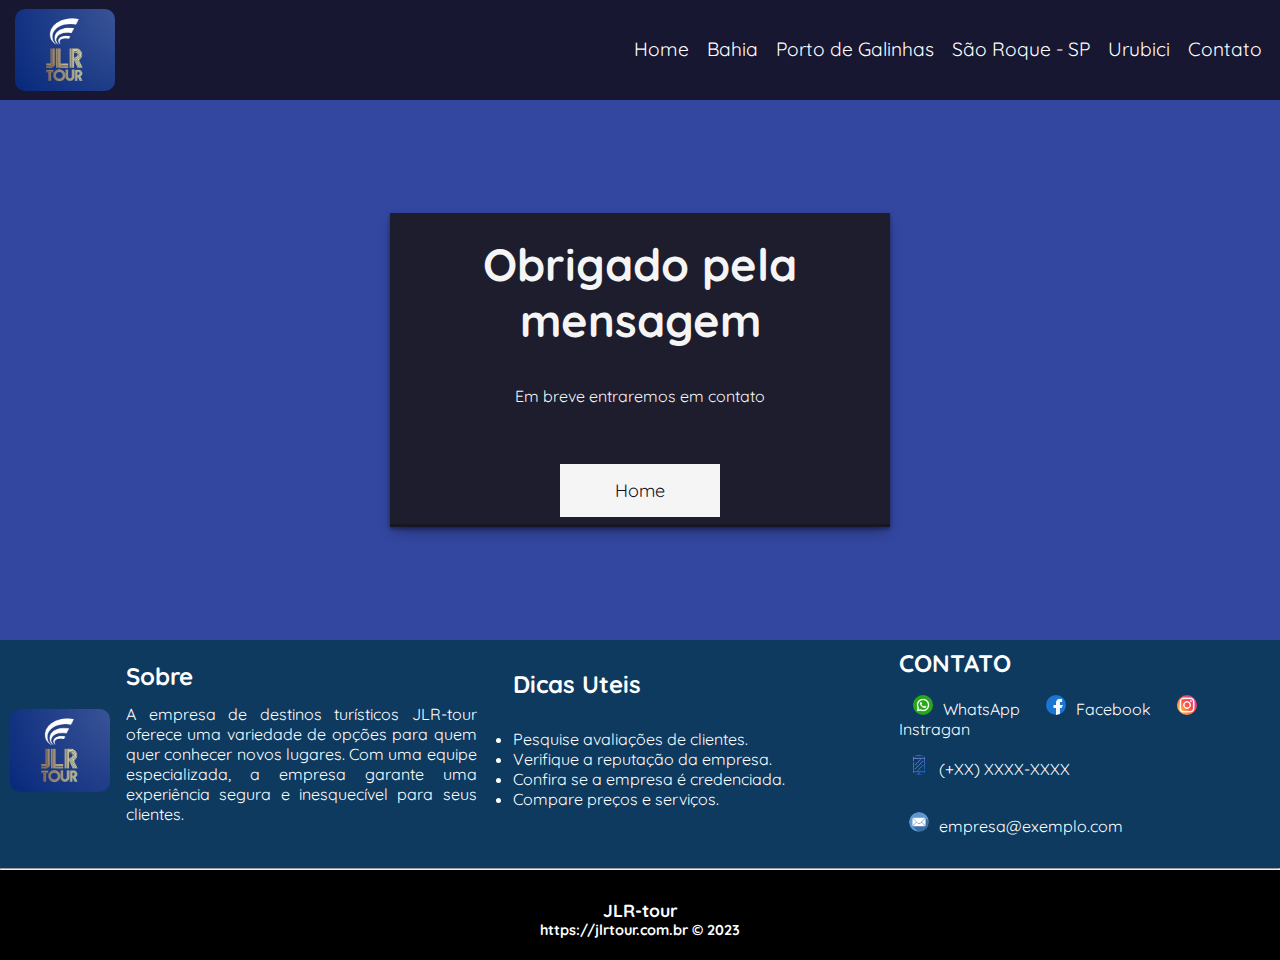
<file: agradecimento.html>
<!DOCTYPE html>
<html lang="en">

<head>
    <meta charset="UTF-8">
    <meta http-equiv="X-UA-Compatible" content="IE=edge">
    <meta name="viewport" content="width=device-width, initial-scale=1.0">
    <link rel="stylesheet" href="contato.css">
    <title>Agradecimento</title>
</head>

<body>
    <header>
        <div class="logo">
            <a href="index.html"><img src="img\JLR-tour.jpeg" title="JLR-tour" alt="JLR-tour" align="left"></a>
        </div>
        <nav>
            <ul>
                <li><a href="index.html">Home</a></li>
                <li><a href="destino-1.html">Bahia</a></li>
                <li><a href="destino-2.html">Porto de Galinhas</a></li>
                <li><a href="destino-3.html">São Roque - SP</a></li>
                <li><a href="destino-4.html">Urubici</a></li>
                <li><a href="contato.html">Contato</a></li>
            </ul>
        </nav>
    </header>
    <main>
        <section class="section">
            <h1 class="text">Obrigado pela mensagem</h1>
            <p class="paragrafo">Em breve entraremos em contato</p>
            <a href="index.html" class="btn">Home</a>
        </section>
    </main>
    <footer>
        <div class="end">
            <div class="logo-footer">
                <a href="index.html"><img src="img\JLR-tour.jpeg" title="JLR-tour" alt="JLR-tour" align="left"></a>
            </div>
            <div class="conteudo">
                <h2>Sobre</h2>
                <p>A empresa de destinos turísticos JLR-tour oferece uma variedade de opções para quem quer conhecer
                    novos
                    lugares.
                    Com uma equipe especializada, a empresa garante uma experiência segura e inesquecível para seus
                    clientes.</p>
            </div>
            <div class="conteudo">
                <h2>Dicas Uteis</h2>
                <p>
                <ul>
                    <li>
                        Pesquise avaliações de clientes.
                    </li>
                    <li>
                        Verifique a reputação da empresa.
                    </li>
                    <li>
                        Confira se a empresa é credenciada.
                    </li>
                    <li>
                        Compare preços e serviços.
                    </li>
                </ul>
                </p>
            </div>
            <div class="conteudo">
                <h2>CONTATO</h2>
                <a href="#"><img class="img-icons" src="img/icons/whatsapp (2).png" alt="" />WhatsApp</a>
                <a href="#"><img class="img-icons" src="img/icons/facebook (2).png" alt="" />Facebook</a>
                <a href="#"><img class="img-icons" src="img/icons/instagram (1).png" alt="" />Instragan</a>
                <p><img class="img-icons" src="img/icons/smartphone.png" alt="" />(+XX) XXXX-XXXX</p>
                <p><img class="img-icons" src="img/icons/o-email.png" alt="" />empresa@exemplo.com</p>
            </div>
        </div>
        <hr>
        <div class="copyright">
            <h5>JLR-tour</h5>
            <p>https://jlrtour.com.br &copy; 2023</p>
        </div>
    </footer>
</body>

</html>
</file>
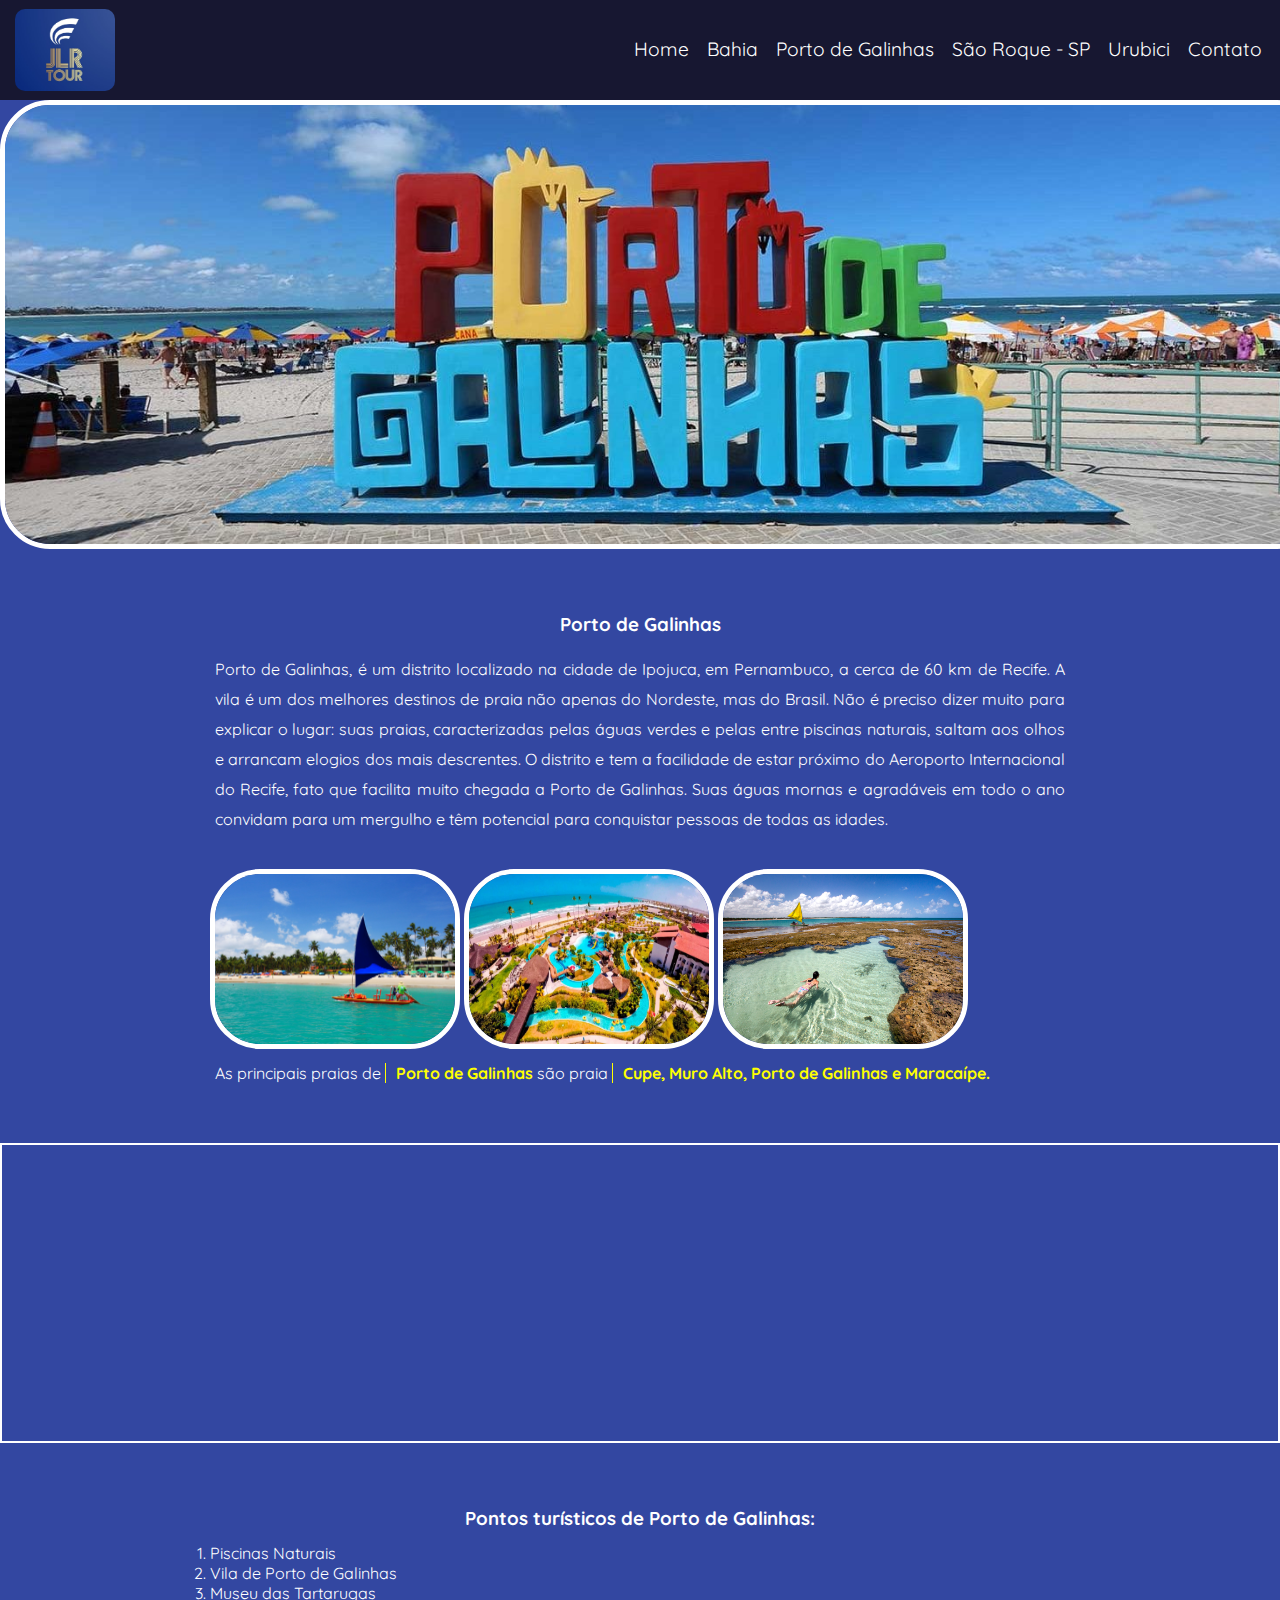
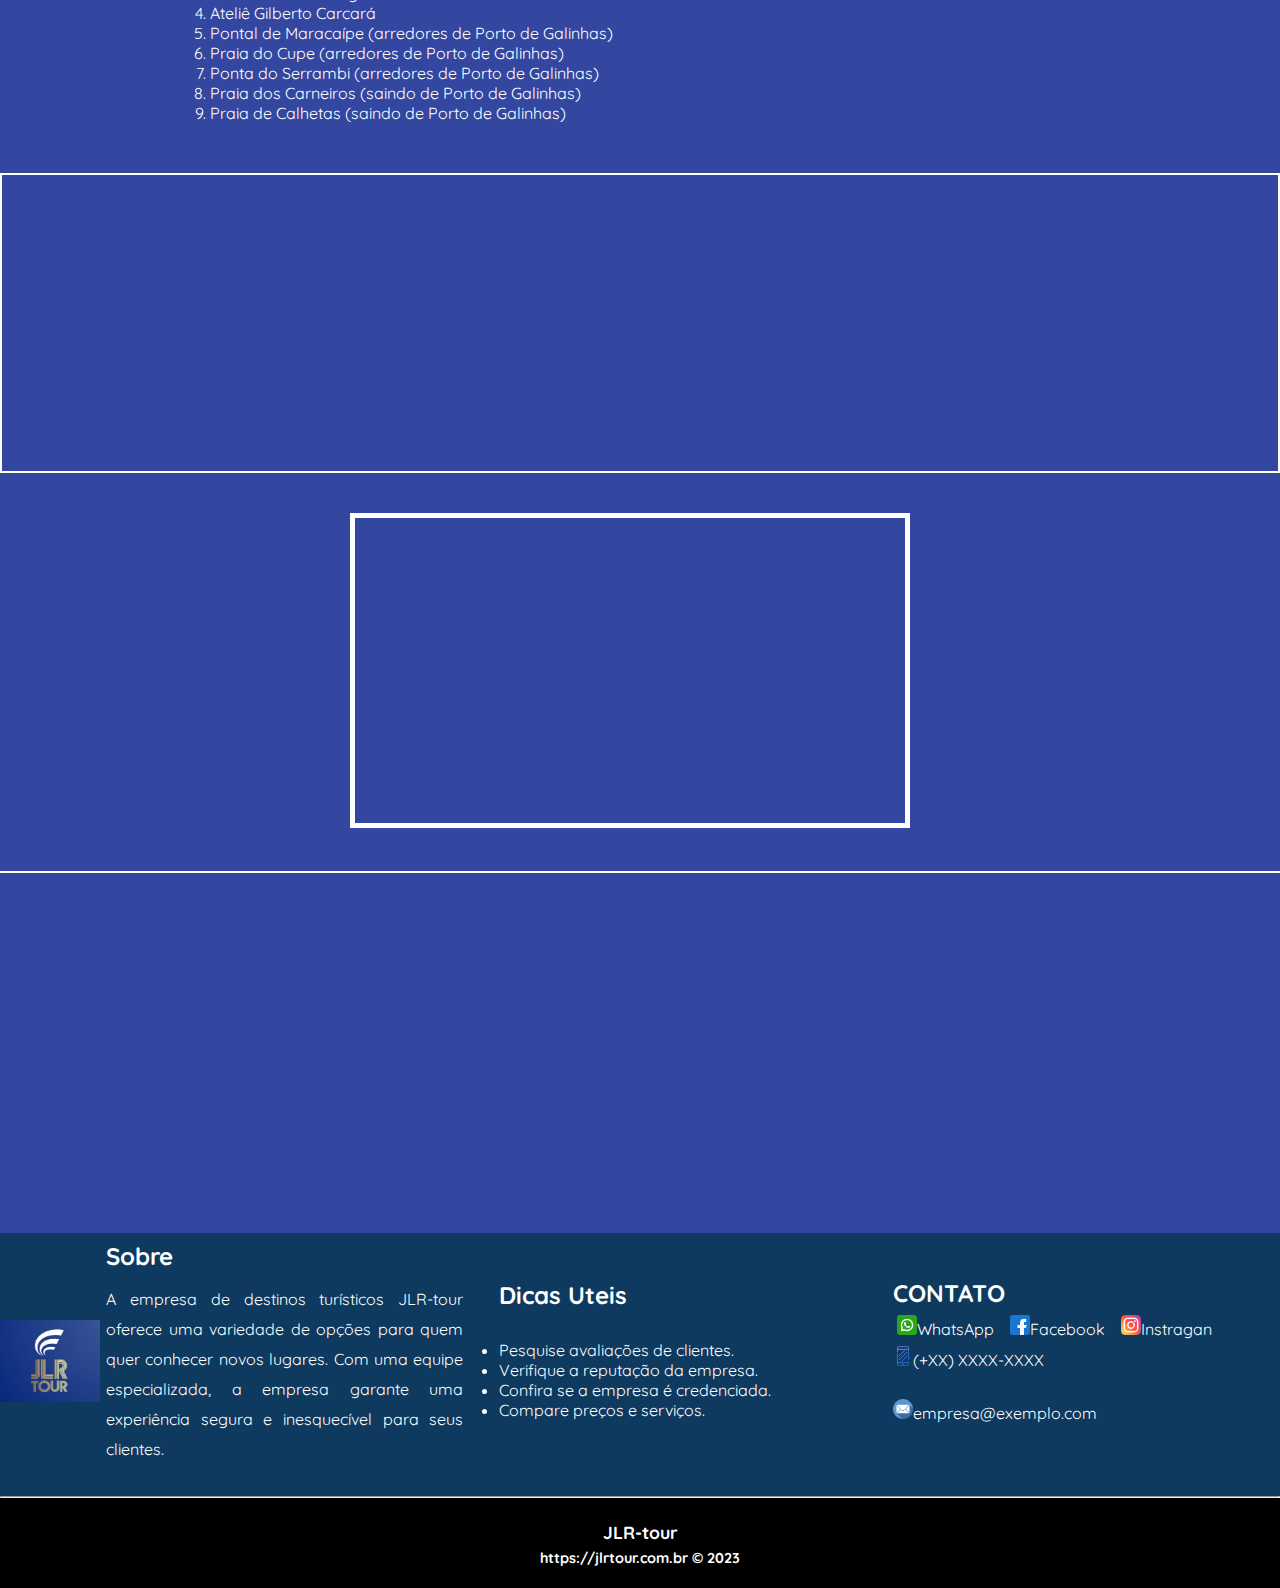
<file: destino-2.html>
<!DOCTYPE html>
<html lang="pt-br">

<head>
  <meta charset="UTF-8">
  <meta http-equiv="X-UA-Compatible" content="IE=edge">
  <meta name="viewport" content="width=device-width, initial-scale=1.0">
  <link rel="stylesheet" href="destino2.css">
  <title>Porto de Galinhas</title>
</head>

<body>
  <header>
    <div class="logo">
      <a href="index.html"><img src="img\JLR-tour.jpeg" title="JLR-tour" alt="JLR-tour" align="left"></a>
    </div>
    <nav>
      <ul>
        <li><a href="index.html">Home</a></li>
        <li><a href="destino-1.html">Bahia</a></li>
        <li><a href="destino-2.html">Porto de Galinhas</a></li>
        <li><a href="destino-3.html">São Roque - SP</a></li>
        <li><a href="destino-4.html">Urubici</a></li>
        <li><a href="contato.html">Contato</a></li>
      </ul>
    </nav>
  </header>
  <Main>
    <section class="secaobanner">
      <img class="img-banner" src="./img_destino_2/porto-de-galinhas-o-que-fazer-1500x500.jpg" alt="porto-de-galinhas">
    </section>
    <section class="secao-largura-limitada secao-conteudo">
      <h3>Porto de Galinhas</h3>
      <p>Porto de Galinhas, é um distrito localizado na cidade de Ipojuca, em Pernambuco, a cerca de 60 km de Recife. A
        vila é um dos melhores destinos de praia não apenas do Nordeste, mas do Brasil. Não é preciso dizer muito para
        explicar o lugar: suas praias, caracterizadas pelas águas verdes e pelas entre piscinas naturais, saltam aos
        olhos e arrancam elogios dos mais descrentes. O distrito e tem a facilidade de estar próximo do Aeroporto
        Internacional do Recife, fato que facilita muito chegada a Porto de Galinhas. Suas águas mornas e agradáveis em
        todo o ano convidam para um mergulho e têm potencial para conquistar pessoas de todas as idades.</p>
      <img class="img-conteudo" src="./img_destino_2/img_conteudo_1.jpg" alt="imagem 1">
      <img class="img-conteudo" src="./img_destino_2/img-conteudo_2.jpg" alt="imagem 2">
      <img class="img-conteudo" src="./img_destino_2/img_conteudo_3.png" alt="imagem 3">
      <p>As principais praias de <span>Porto de Galinhas</span> são praia <span>Cupe, Muro Alto, Porto de Galinhas e
          Maracaípe.</span></p>
    </section>

    <section class="secao-background-divisao">
    </section>

    <section class="secao-largura-limitada secao-conteudo">
      <h3>Pontos turísticos de Porto de Galinhas:</h3>
      <ol>
        <li>Piscinas Naturais</li>
        <li>Vila de Porto de Galinhas</li>
        <li>Museu das Tartarugas</li>
        <li>Ateliê Gilberto Carcará</li>
        <li>Pontal de Maracaípe (arredores de Porto de Galinhas)</li>
        <li>Praia do Cupe (arredores de Porto de Galinhas)</li>
        <li>Ponta do Serrambi (arredores de Porto de Galinhas)</li>
        <li>Praia dos Carneiros (saindo de Porto de Galinhas)</li>
        <li>Praia de Calhetas (saindo de Porto de Galinhas)</li>

      </ol>
    </section>


    <section class="secao-background-divisao">
    </section>


    <section class="bloco_iframe">
      <iframe width="560" height="315" src="https://www.youtube.com/watch?v=RW40oFqJ2a8" title="YouTube video player"
        frameborder="0"
        allow="accelerometer; autoplay; clipboard-write; encrypted-media; gyroscope; picture-in-picture; web-share"
        allowfullscreen></iframe>
    </section>

    <section>
      <br><br><br><br><br><br><br><br><br><br><br><br><br><br><br><br><br><br>
    </section>


  </Main>
  <footer>
    <div class="end">
      <div class="logo-footer">
        <a href="index.html"><img src="img\JLR-tour.jpeg" title="JLR-tour" alt="JLR-tour" align="left"></a>
      </div>
      <div class="conteudo">
        <h2>Sobre</h2>
        <p>A empresa de destinos turísticos JLR-tour oferece uma variedade de opções para quem quer conhecer novos
          lugares.
          Com uma equipe especializada, a empresa garante uma experiência segura e inesquecível para seus clientes.</p>
      </div>
      <div class="conteudo">
        <h2>Dicas Uteis</h2>
        <p>
        <ul>
          <li>
            Pesquise avaliações de clientes.
          </li>
          <li>
            Verifique a reputação da empresa.
          </li>
          <li>
            Confira se a empresa é credenciada.
          </li>
          <li>
            Compare preços e serviços.
          </li>
        </ul>
        </p>
      </div>
      <div class="conteudo">
        <h2>CONTATO</h2>
        <a href="#"><img class="img-icons" src="img/icons/whatsapp (2).png" alt="" />WhatsApp</a>
        <a href="#"><img class="img-icons" src="img/icons/facebook (2).png" alt="" />Facebook</a>
        <a href="#"><img class="img-icons" src="img/icons/instagram (1).png" alt="" />Instragan</a>
        <p><img class="img-icons" src="img/icons/smartphone.png" alt="" />(+XX) XXXX-XXXX</p>
        <p><img class="img-icons" src="img/icons/o-email.png" alt="" />empresa@exemplo.com</p>
      </div>
    </div>
    <hr>
    <div class="copyright">
      <h5>JLR-tour</h5>
      <p>https://jlrtour.com.br &copy; 2023</p>
    </div>
</body>

</html>
</file>
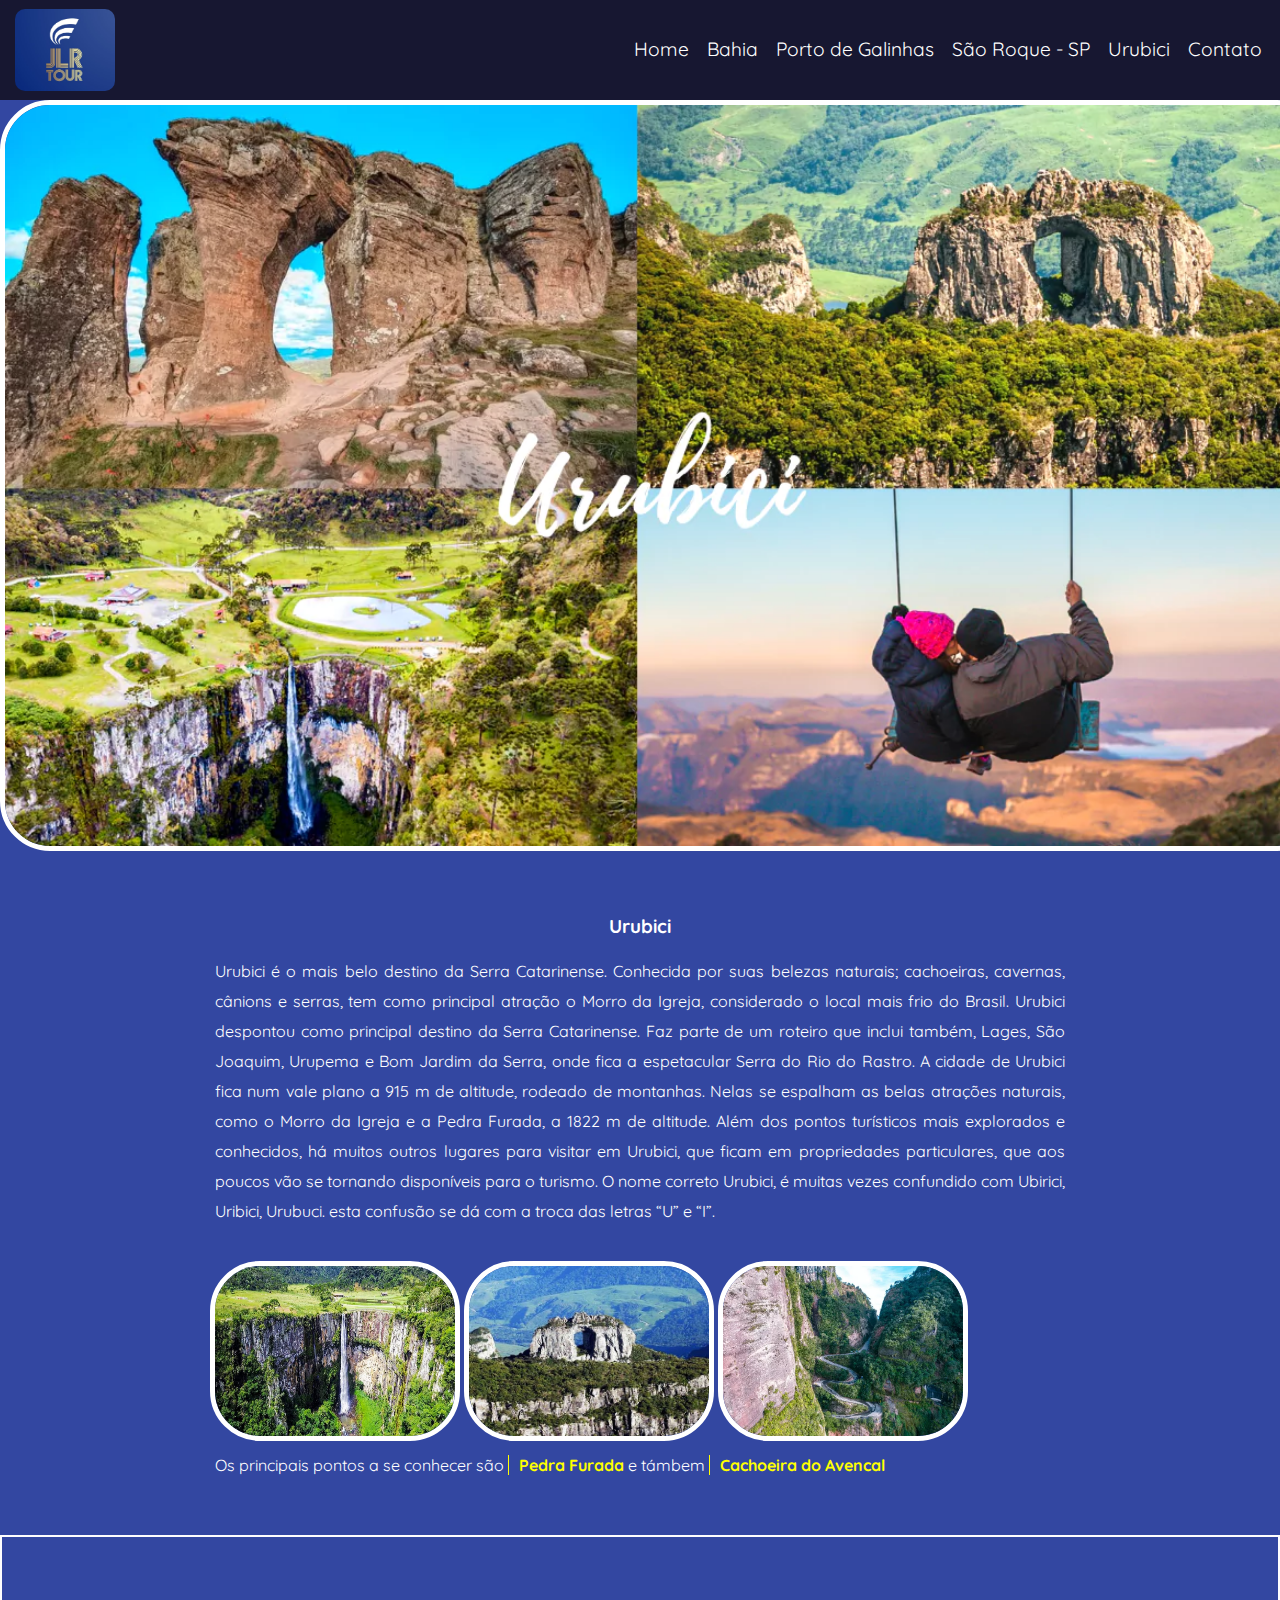
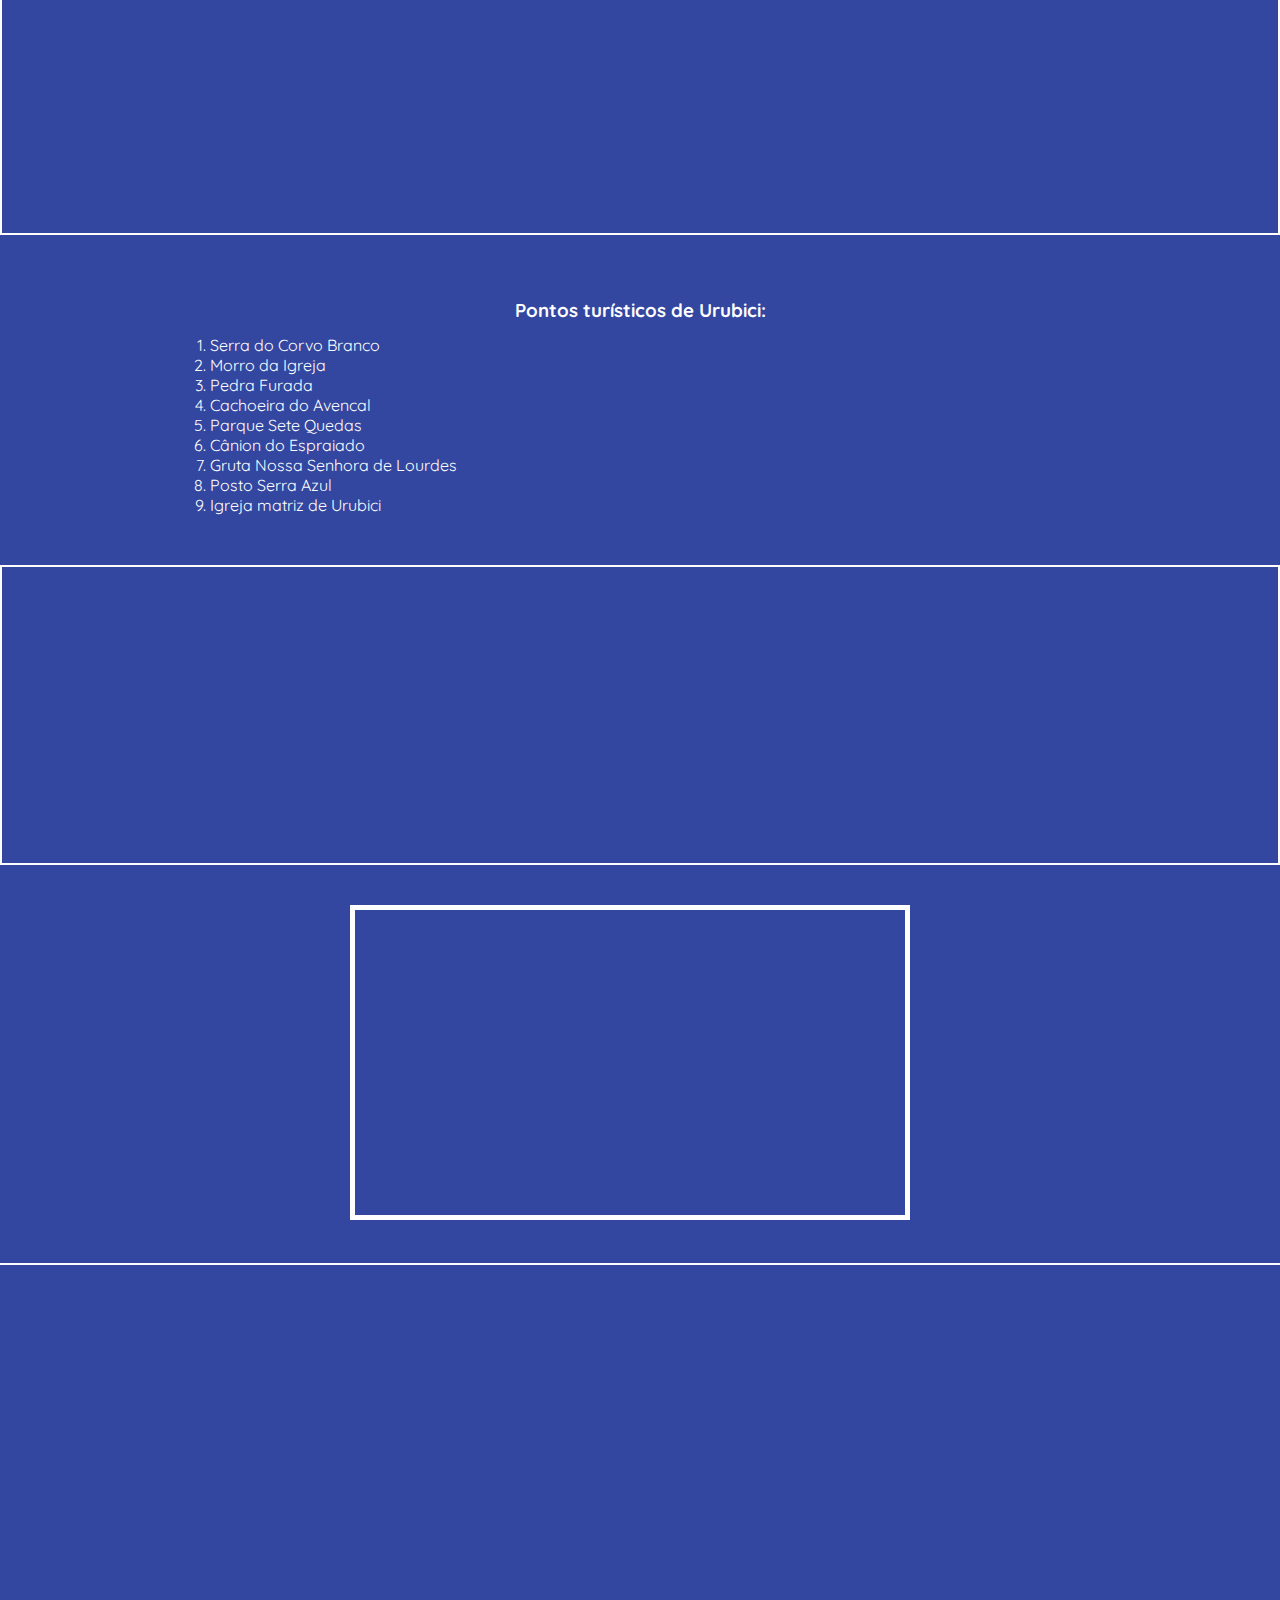
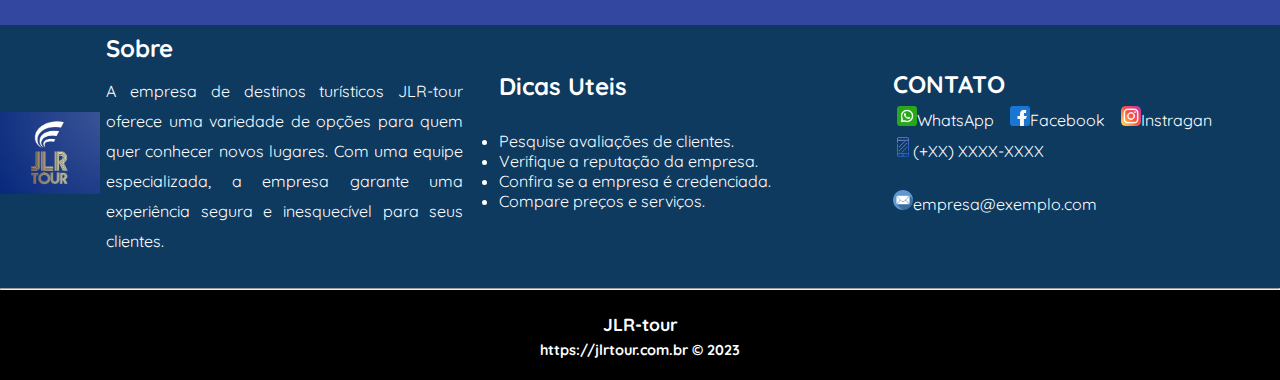
<file: destino-4.html>
<!DOCTYPE html>
<html lang="pt-br">

<head>
  <meta charset="UTF-8">
  <meta http-equiv="X-UA-Compatible" content="IE=edge">
  <meta name="viewport" content="width=device-width, initial-scale=1.0">
  <link rel="stylesheet" href="destino4.css">
  <title>Urubici</title>
</head>

<body>
  <header>
    <div class="logo">
      <a href="index.html"><img src="img\JLR-tour.jpeg" title="JLR-tour" alt="JLR-tour" align="left"></a>
    </div>
    <nav>
      <ul>
        <li><a href="index.html">Home</a></li>
        <li><a href="destino-1.html">Bahia</a></li>
        <li><a href="destino-2.html">Porto de Galinhas</a></li>
        <li><a href="destino-3.html">São Roque - SP</a></li>
        <li><a href="destino-4.html">Urubici</a></li>
        <li><a href="contato.html">Contato</a></li>
      </ul>
    </nav>
  </header>
  <Main>
    <section class="secaobanner">
      <img class="img-banner" src="./img_destino_4/Buner-01.jpg" alt="Urubici">
    </section>
    <section class="secao-largura-limitada secao-conteudo">
      <h3>Urubici</h3>
      <p>Urubici é o mais belo destino da Serra Catarinense. Conhecida por suas belezas naturais; cachoeiras, cavernas,
        cânions e serras, tem como principal atração o Morro da Igreja, considerado o local mais frio do Brasil.
        Urubici despontou como principal destino da Serra Catarinense. Faz parte de um roteiro que inclui também, Lages,
        São Joaquim, Urupema e Bom Jardim da Serra, onde fica a espetacular Serra do Rio do Rastro.
        A cidade de Urubici fica num vale plano a 915 m de altitude, rodeado de montanhas. Nelas se espalham as belas
        atrações naturais, como o Morro da Igreja e a Pedra Furada, a 1822 m de altitude.
        Além dos pontos turísticos mais explorados e conhecidos, há muitos outros lugares para visitar em Urubici, que
        ficam em propriedades particulares, que aos poucos vão se tornando disponíveis para o turismo.
        O nome correto Urubici, é muitas vezes confundido com Ubirici, Uribici, Urubuci. esta confusão se dá com a troca
        das letras “U” e “I”.</p>
      <img class="img-conteudo" src="./img_destino_4/conteudo-1.jpg" alt="imagem 1">
      <img class="img-conteudo" src="./img_destino_4/conteudo-2.jpg" alt="imagem 2">
      <img class="img-conteudo" src="./img_destino_4/conteudo-3.jpeg" alt="imagem 3">
      <p>Os principais pontos a se conhecer são <span>Pedra Furada</span> e támbem <span>Cachoeira do Avencal</span></p>
    </section>

    <section class="secao-background-divisao">
    </section>

    <section class="secao-largura-limitada secao-conteudo">
      <h3>Pontos turísticos de Urubici:</h3>
      <ol>
        <li>Serra do Corvo Branco</li>
        <li>Morro da Igreja</li>
        <li>Pedra Furada</li>
        <li>Cachoeira do Avencal</li>
        <li>Parque Sete Quedas</li>
        <li>Cânion do Espraiado</li>
        <li>Gruta Nossa Senhora de Lourdes</li>
        <li>Posto Serra Azul</li>
        <li>Igreja matriz de Urubici</li>

      </ol>
    </section>


    <section class="secao-background-divisao">
    </section>


    <section class="bloco_iframe">
      <iframe width="560" height="315" src="https://www.youtube.com/watch?v=s0NUeybQoAs&t=375s"
        title="YouTube video player" frameborder="0"
        allow="accelerometer; autoplay; clipboard-write; encrypted-media; gyroscope; picture-in-picture; web-share"
        allowfullscreen></iframe>
    </section>

    <section>
      <br><br><br><br><br><br><br><br><br><br><br><br><br><br><br><br><br><br>
    </section>


  </Main>
  <footer>
    <div class="end">
      <div class="logo-footer">
        <a href="index.html"><img src="img\JLR-tour.jpeg" title="JLR-tour" alt="JLR-tour" align="left"></a>
      </div>
      <div class="conteudo">
        <h2>Sobre</h2>
        <p>A empresa de destinos turísticos JLR-tour oferece uma variedade de opções para quem quer conhecer novos
          lugares.
          Com uma equipe especializada, a empresa garante uma experiência segura e inesquecível para seus clientes.</p>
      </div>
      <div class="conteudo">
        <h2>Dicas Uteis</h2>
        <p>
        <ul>
          <li>
            Pesquise avaliações de clientes.
          </li>
          <li>
            Verifique a reputação da empresa.
          </li>
          <li>
            Confira se a empresa é credenciada.
          </li>
          <li>
            Compare preços e serviços.
          </li>
        </ul>
        </p>
      </div>
      <div class="conteudo">
        <h2>CONTATO</h2>
        <a href="#"><img class="img-icons" src="img/icons/whatsapp (2).png" alt="" />WhatsApp</a>
        <a href="#"><img class="img-icons" src="img/icons/facebook (2).png" alt="" />Facebook</a>
        <a href="#"><img class="img-icons" src="img/icons/instagram (1).png" alt="" />Instragan</a>
        <p><img class="img-icons" src="img/icons/smartphone.png" alt="" />(+XX) XXXX-XXXX</p>
        <p><img class="img-icons" src="img/icons/o-email.png" alt="" />empresa@exemplo.com</p>
      </div>
    </div>
    <hr>
    <div class="copyright">
      <h5>JLR-tour</h5>
      <p>https://jlrtour.com.br &copy; 2023</p>
    </div>
</body>

</html>
</file>
<file: contato.css>
@import url('https://fonts.googleapis.com/css2?family=Quicksand:wght@300;400&display=swap');

* {
    margin: 0;
    padding: 0;
    box-sizing: border-box;
}



body {
    background-color: #171731;
    color: #fff;
    font-family: Quicksand;
}


header {
    display: flex;
    justify-content: space-between;
    padding: 5px;
    align-items: center;
    max-height: 100px;
}

.logo img {
    max-width: 100px;
    max-height: 100px;
}

nav {
    float: right;
    height: 53px;
    padding: 13px;
    font-size: 1.2em;
}

nav ul {
    list-style: none;
}

nav li {
    display: inline-block;
    margin: 0 0 0 13px;
}

a {
    text-decoration: none;
    color: white;
}

a:hover {
    text-decoration: underline;
    color: gold;
}

img {
    border-radius: 10px;
    margin: 10px;

}


h1 {
    margin: 13px;
    text-align: center;
}

h3 {
    margin: 13px;
    text-align: center;
}

p {
    padding: 8px;
    text-align: justify;
}

main {
    display: flex;
    align-items: center;
    justify-content: center;
    flex-direction: column;
    position: relative;
    background-color: #3347a1;
    color: #fff;
    padding: 13px;
}

section {
    display: flex;
    align-items: center;
    justify-content: center;
    flex-direction: column;
    padding: 10px 45px;
    background: #1d1d2e;
    width: 500px;
    box-shadow: rgba(0, 0, 0, 0.4) 0px 2px 4px, rgba(0, 0, 0, 0.3) 0px 7px 13px -3px, rgba(0, 0, 0, 0.2) 0px -3px 0px inset;
}

section h2 {
    color: #f5f5f5;
    font-size: 2.5rem;
    margin: 2rem;
}

section form {
    display: flex;
    flex-direction: column;
    width: 100%;
}

form label {
    color: #f5f5f5;
    font-size: 17px;
    margin-bottom: 4px;
}

form input {
    padding: 15px;
    outline: none;
    border: 0;
    margin-bottom: 20px;
    font-size: 15px;
    transition: all 0.5s;
}

form input:focus {
    border-radius: 16px;
}

form textarea {
    padding: 10px;
    outline: none;
    border: 0;
    font-size: 15px;
    margin-bottom: 30px;
    transition: all 0.5s;
}

form textarea:focus {
    border-radius: 16px;
}

form button {
    padding: 15px;
    cursor: pointer;
    font-size: 16px;
    background: transparent;
    border: 2px solid #f5f5f5;
    color: #f5f5f5;
    transition: all 1s;
    margin-bottom: 20px;
}

form button:hover {
    background: #f5f5f5;
    color: #101026;
    border-radius: 16px;
}


footer {
    width: 100%;
    height: 300px;
}

.logo-footer img {
    max-width: 100px;
    max-height: 100px;
}

.end {
    background-color: #0e3a60;
    padding: 8px 0 15px 0;
    width: 100%;
    display: flex;
    justify-content: space-between;
    align-items: center;

}

.conteudo {
    justify-content: center;
    align-items: center;
    width: 100%;
    height: 100%;
    color: white;
    padding: 0 30px 0 6px;

}

.conteudo h2 {
    padding: 0 0 7px 0;
}

.conteudo a {
    padding: 0 3px 17px 3px;
    margin: 0 5px 3px 1px;
    text-decoration: none;
    color: white;

}

.conteudo p {
    padding: 6px 0 17px 0;
    color: white;

}

.copyright {
    padding: 0px 0px 0px 0px;
    display: flex;
    flex-direction: column;
    justify-content: center;
    align-items: center;
    height: 30%;
    background-color: #000000;
    color: white;
    font-weight: 800;
}

.copyright h5 {
    font-size: 1.1rem;
    padding: 10px 0 0 0;
}

.copyright p {
    font-size: 0.9rem;
    padding: 0 0 2px 0;
}

.img-icons {
    margin-bottom: 0px;
    width: 20px;
    height: 20px;
}

/*Página do Obrigado*/

.main {
    display: flex;
    align-items: center;
    justify-content: center;
    min-height: 100vh;
    background: #101026;
    flex-direction: column;
}

.section {
    margin: 100px;
}

.text {
    font-size: 45px;
    color: #f5f5f5;
    margin-bottom: 30px;
}

.paragrafo {
    color: #f5f5f5;
    margin-bottom: 50px;
}

.btn {
    padding: 15px 55px;
    background: #f5f5f5;
    text-decoration: none;
    color: #101026;
    font-size: 18px;
    transition: all 0.5s;
}

.btn:hover {
    border-radius: 16px;
}
</file>
<file: destino2.css>
@import url('https://fonts.googleapis.com/css2?family=Quicksand:wght@300;400&display=swap');

*{
    margin: 0;
    padding: 0;    
    box-sizing: border-box;
}


body{
	background-color:#171731;
	color:#fff;
    font-family: Quicksand;
}


header{
	display: flex;
  	justify-content: space-between;
	padding: 5px;
	align-items: center;
	max-height: 100px;
}

.logo img{
	max-width: 100px;
    max-height: 100px;
    border-radius: 10px;
	margin: 10px;	
}

nav{	
	float: right;	
	height: 53px;
	padding: 13px;
	font-size: 1.2em;
}

nav ul{
	list-style: none;
}

nav li{	
  	display: inline-block;
    margin: 0 0 0 13px;
}


main{
	background-color:#3347a1;
	color:#fff;	
}

a {
	text-decoration: none;
	color: white;
}

a:hover {
	text-decoration: underline;
	color: gold;
}


.img-banner {
    margin: auto;
    display: block;    
    padding-top: 0;
    width: 1327px;   
    border: 5px solid white; 
    border-radius: 50px;

	 
}

.secao-largura-limitada {
    width: 900px;
    margin: 0 auto;
}

.secao-conteudo {
    padding: 50px 20px;
}
.img-conteudo {
    width: 250px;
    height: 180px;
    border-radius: 50px;
    border: 5px solid white;
    margin-top: 30px;
}

    .secao-conteudo span{
        border-left: 1px solid;
        padding-left: 10px;
        font-size: 20-x;
        color: yellow;
        font-weight: bold;
    }

    .secao-background-divisao{
        padding: 50px 0;
        text-align: center;
        background-image: url(./img_destino_2/Porto_de_Galinhas-002.jpg);
        background-attachment: fixed;
        background-repeat: no-repeat;
        background-size: cover;
        height: 300px;
        border: solid 2px white;
    
    }

    .bloco_iframe {
       
        margin:auto;
        display: block;
        width: 1300px;
        height: 400px;        
        border-color:none ;
        border-bottom: 2px solid white;
    }

    iframe {
        margin-top: 40px;
        margin-left: 350px;
        border: 5px solid white;
       
    }
    
    

h1{
	margin: 13px;
	text-align: center;
}

h3{
	margin: 13px;
	text-align: center;
}

p{
	padding: 5px;
	text-align: justify;
    line-height: 30px;
}








footer{
    width: 100%;
    height: 300px;
}

.logo-footer img {	
		max-width: 100px;
		max-height: 100px;
}
	
.end{
    background-color: #0e3a60;
    padding: 8px 0 15px 0;
    width: 100%;
    display: flex;
    justify-content: space-between;
   align-items: center;
    
}
.conteudo{ 
    justify-content: center;
    align-items: center;
    width: 100%;
    height: 100%;
    color: white;
    padding: 0 30px 0 6px;	

}
.conteudo h2{ 
    padding: 0 0 7px 0;
}

.conteudo a{ 
    padding: 0 3px 17px 3px;
    margin: 0 5px 3px 1px;
    text-decoration: none;
    color: white;

}
.conteudo p{ 
    padding: 6px 0 17px 0;
    color: white;

}
.copyright{    
    padding: 0px 0px 0px 0px;
    display: flex;
    flex-direction: column;
    justify-content: center;
    align-items: center;
    height: 30%;
    background-color: #000000;
    color: white;
    font-weight: 800;
}
.copyright h5{
    font-size: 1.1rem;
    padding: 10px 0 0 0;
}
.copyright p{
    font-size: 0.9rem;
    padding: 0 0 2px 0;
}
.img-icons{	
	margin-bottom: 0px;	
    width: 20px;
    height: 20px;
}
</file>
<file: destino4.css>
@import url('https://fonts.googleapis.com/css2?family=Quicksand:wght@300;400&display=swap');

* {
    margin: 0;
    padding: 0;
    box-sizing: border-box;
}


body {
    background-color: #171731;
    color: #fff;
    font-family: Quicksand;
}


header {
    display: flex;
    justify-content: space-between;
    padding: 5px;
    align-items: center;
    max-height: 100px;
}

.logo img {
    max-width: 100px;
    max-height: 100px;
    border-radius: 10px;
    margin: 10px;
}

nav {
    float: right;
    height: 53px;
    padding: 13px;
    font-size: 1.2em;
}

nav ul {
    list-style: none;
}

nav li {
    display: inline-block;
    margin: 0 0 0 13px;
}


main {
    background-color: #3347a1;
    color: #fff;
}

a {
    text-decoration: none;
    color: white;
}

a:hover {
    text-decoration: underline;
    color: gold;
}


.img-banner {
    margin: auto;
    display: block;
    padding-top: 0;
    width: 1327px;
    border: 5px solid white;
    border-radius: 50px;


}

.secao-largura-limitada {
    width: 900px;
    margin: 0 auto;
}

.secao-conteudo {
    padding: 50px 20px;
}

.img-conteudo {
    width: 250px;
    height: 180px;
    border-radius: 50px;
    border: 5px solid white;
    margin-top: 30px;
}

.secao-conteudo span {
    border-left: 1px solid;
    padding-left: 10px;
    font-size: 20-x;
    color: yellow;
    font-weight: bold;
}

.secao-background-divisao {
    padding: 50px 0;
    text-align: center;
    background-image: url(./img_destino_4/Fundo-1.jpg);
    background-attachment: fixed;
    background-repeat: no-repeat;
    background-size: cover;
    height: 300px;
    border: solid 2px white;

}

.bloco_iframe {

    margin: auto;
    display: block;
    width: 1300px;
    height: 400px;
    border-color: none;
    border-bottom: 2px solid white;
}

iframe {
    margin-top: 40px;
    margin-left: 350px;
    border: 5px solid white;

}



h1 {
    margin: 13px;
    text-align: center;
}

h3 {
    margin: 13px;
    text-align: center;
}

p {
    padding: 5px;
    text-align: justify;
    line-height: 30px;
}








footer {
    width: 100%;
    height: 300px;
}

.logo-footer img {
    max-width: 100px;
    max-height: 100px;
}

.end {
    background-color: #0e3a60;
    padding: 8px 0 15px 0;
    width: 100%;
    display: flex;
    justify-content: space-between;
    align-items: center;

}

.conteudo {
    justify-content: center;
    align-items: center;
    width: 100%;
    height: 100%;
    color: white;
    padding: 0 30px 0 6px;

}

.conteudo h2 {
    padding: 0 0 7px 0;
}

.conteudo a {
    padding: 0 3px 17px 3px;
    margin: 0 5px 3px 1px;
    text-decoration: none;
    color: white;

}

.conteudo p {
    padding: 6px 0 17px 0;
    color: white;

}

.copyright {
    padding: 0px 0px 0px 0px;
    display: flex;
    flex-direction: column;
    justify-content: center;
    align-items: center;
    height: 30%;
    background-color: #000000;
    color: white;
    font-weight: 800;
}

.copyright h5 {
    font-size: 1.1rem;
    padding: 10px 0 0 0;
}

.copyright p {
    font-size: 0.9rem;
    padding: 0 0 2px 0;
}

.img-icons {
    margin-bottom: 0px;
    width: 20px;
    height: 20px;
}
</file>
